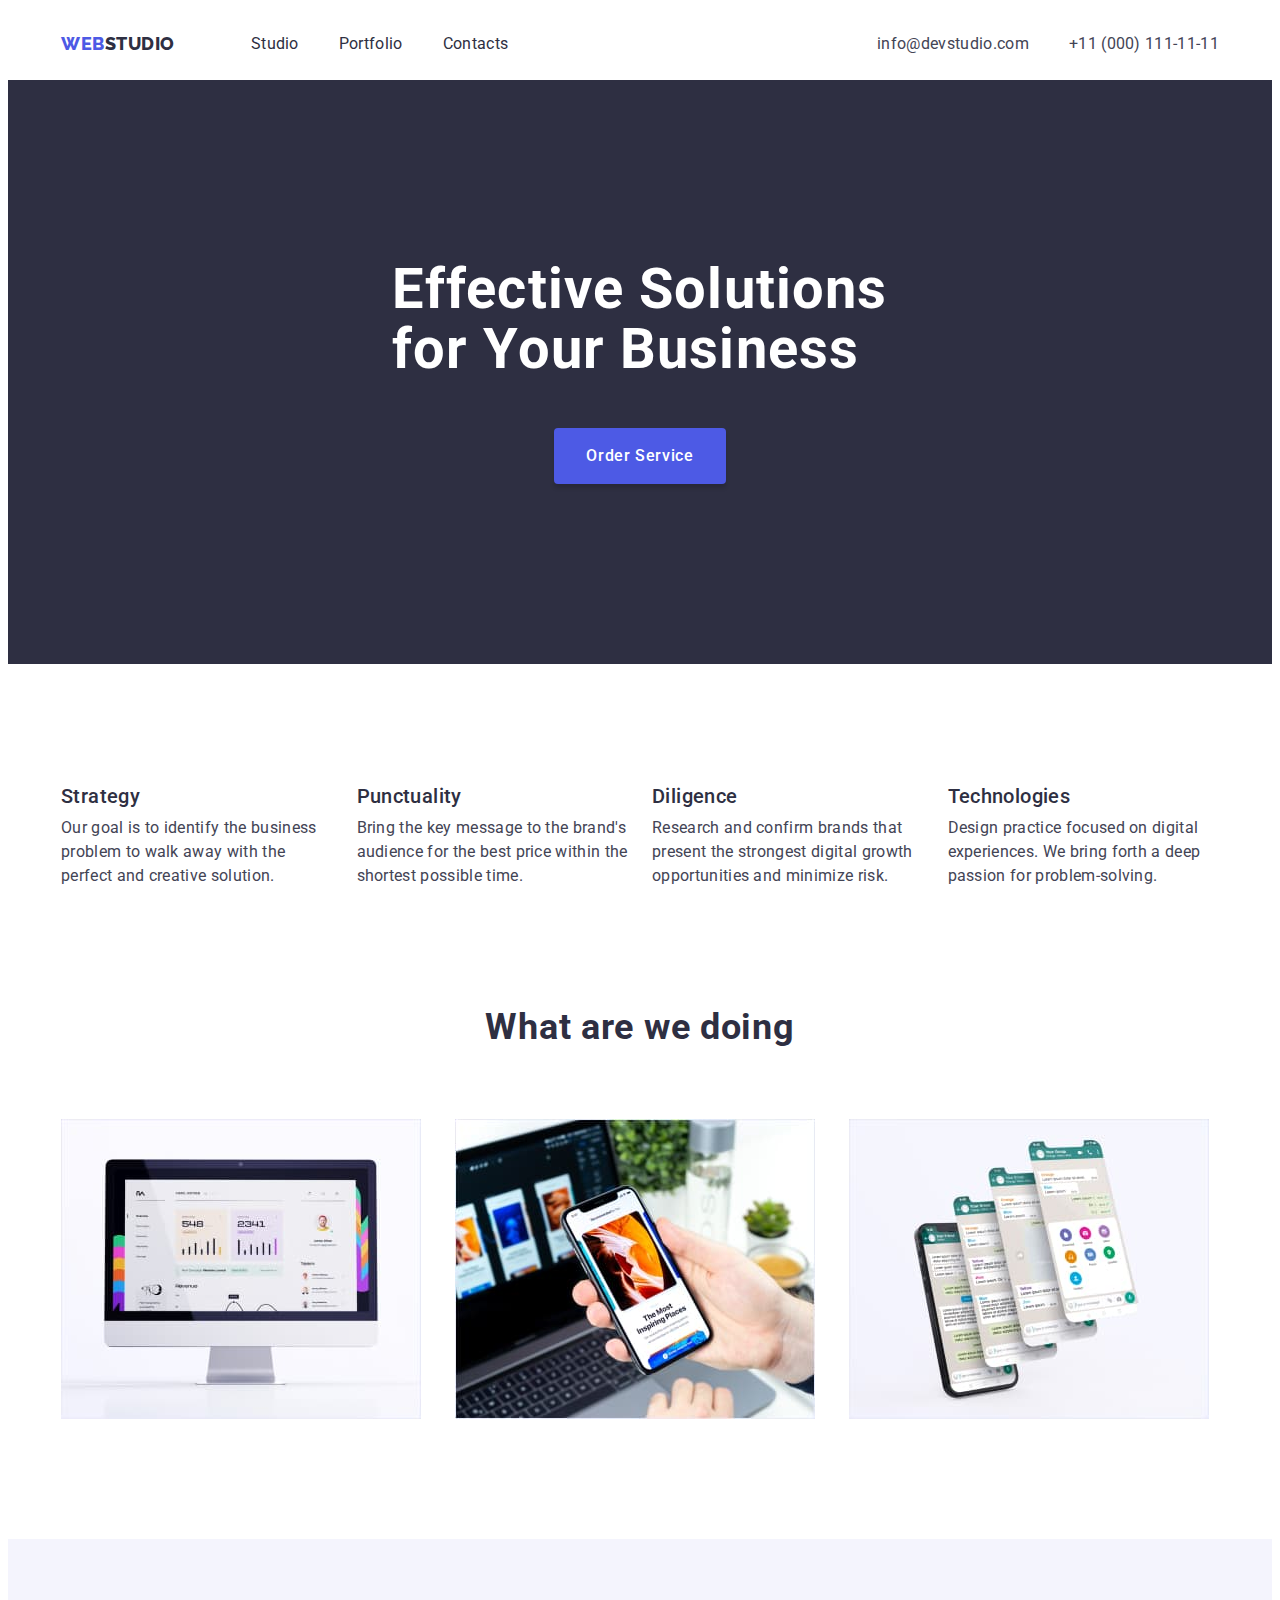
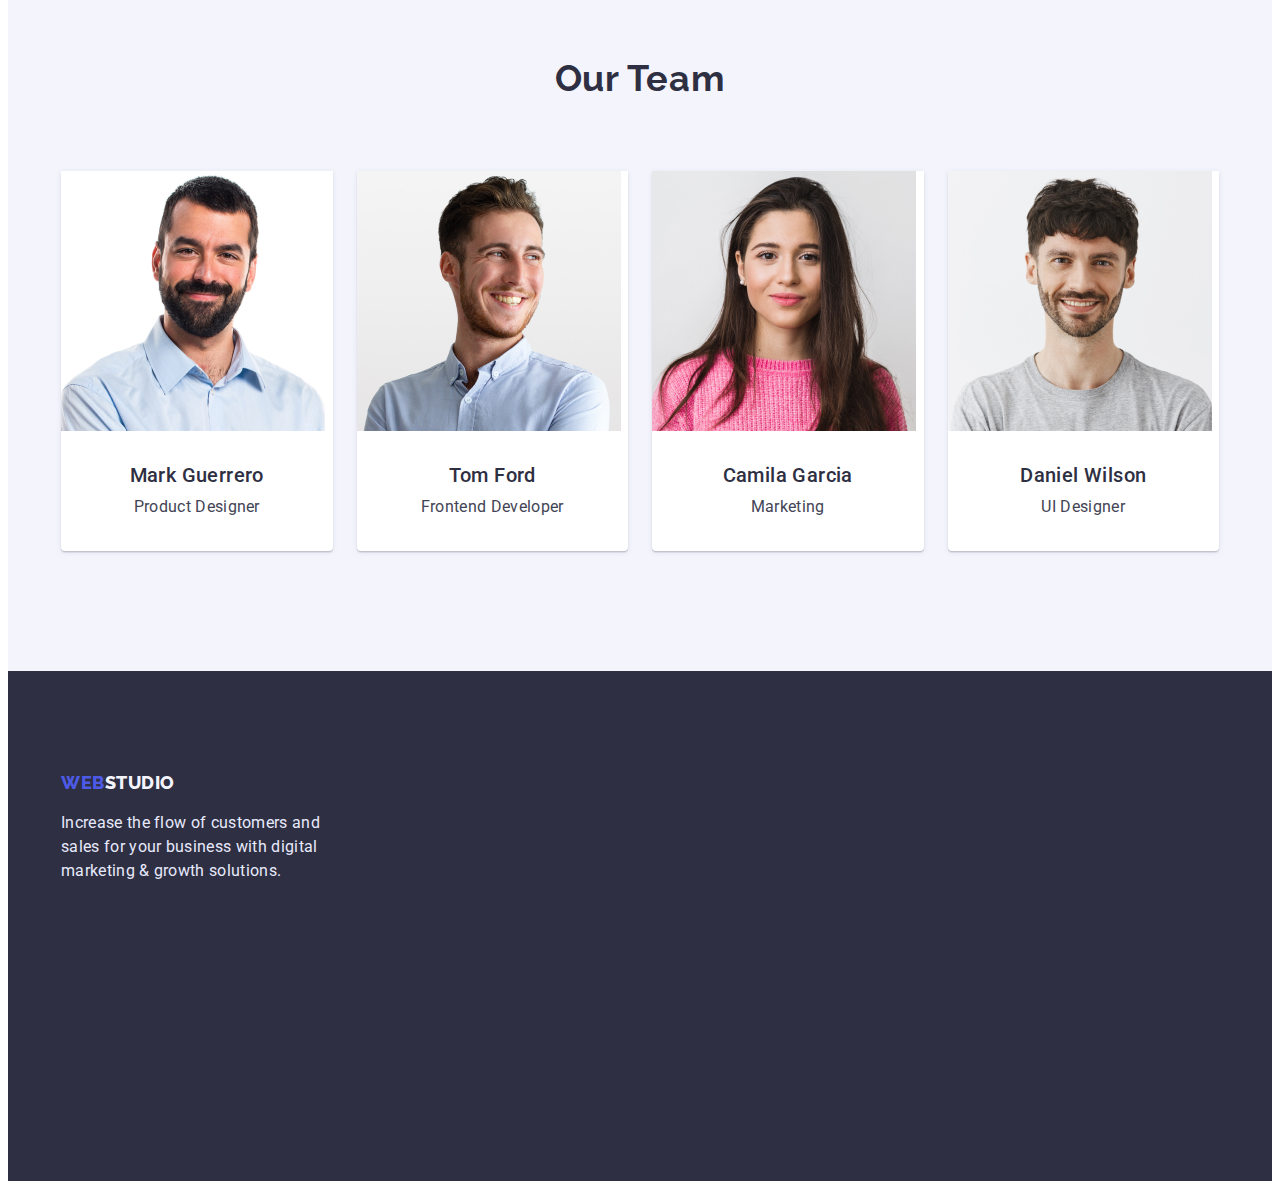
<file: index.html>
<!DOCTYPE html>
<html lang="en">
  <head>
    <meta charset="UTF-8" />
    <meta http-equiv="X-UA-Compatible" content="IE=edge" />
    <meta name="viewport" content="width=device-width, initial-scale=1.0" />
    <title>Web Studio</title>
    <link rel="stylesheet" href="https://cdnjs.cloudflare.com/ajax/libs/modern-normalize/1.1.0/modern-normalize.min.css" integrity="sha512-wpPYUAdjBVSE4KJnH1VR1HeZfpl1ub8YT/NKx4PuQ5NmX2tKuGu6U/JRp5y+Y8XG2tV+wKQpNHVUX03MfMFn9Q==" crossorigin="anonymous" referrerpolicy="no-referrer" />
    <link rel="preconnect" href="https://fonts.googleapis.com">
<link rel="preconnect" href="https://fonts.gstatic.com" crossorigin>
<link href="https://fonts.googleapis.com/css2?family=Raleway:wght@800&family=Roboto:wght@400;500;700;900&display=swap" rel="stylesheet">
<link rel="stylesheet" href="./css/style.css">
  </head>
  <body>
    <!-- header -->
    <header class="header">
      <div class="container">
        <div class="header-container">
          <nav class="header-navigation">
                <a href="./index.html" class="header-logo logo"><span class="header-small-logo">Web</span>Studio</a>
                <ul class="header-list list">
                  <li class="header-item"><a href="./index.html" class="header-link">Studio</a></li>
                  <li class="header-item"><a href="./portfolio.html" class="header-link">Portfolio</a></li>
                  <li class="header-item"><a href="" class="header-link">Contacts</a></li>
                </ul>
          </nav>
          <address>
              <ul class="header-adress list">
                <li><a href="mailto:info@devstudio.com" target="_blank" class="header-mailto list">info@devstudio.com</a></li>
                <li><a href="tel:+110001111111" class="header-tel list">+11 (000) 111-11-11</a></li>
              </ul>
          </address>
        </div>
      </div>
    </header>
    <!-- hero -->
    <main>
      <section class="hero">
        <div class="container">
          <h1 class="hero-title">
          Effective Solutions for Your Business
          </h1>
       
        <button type="button" class="hero-btn btn">Order Service</button>
        </div>
      </section>
      <!-- Feature -->
      <section class="section feature">
        <div class="container">
          <h2 class="visually-hidden">Our methods</h2>
            <ul class="feature-list list">
              <li class="feature-item">
                <h3 class="feature-subtitle subtitle">Strategy</h3>
                <p class="feature-description description">
                  Our goal is to identify the business problem to walk away with the perfect and creative solution.
                </p>
              </li>

              <li class="feature-item">
                <h3 class="feature-subtitle subtitle">Punctuality</h3>
                <p class="feature-description description">
              Bring the key message to the brand's audience for the best price
              within the shortest possible time.
                </p>
              </li>

              <li class="feature-item">
                <h3 class="feature-subtitle subtitle">Diligence</h3>
                <p class="feature-description description">
              Research and confirm brands that present the strongest digital
              growth opportunities and minimize risk.
                </p>
              </li>

              <li class="feature-item">
                <h3 class="feature-subtitle subtitle">Technologies</h3>
                 <p class="feature-description description">
              Design practice focused on digital experiences. We bring forth a
              deep passion for problem-solving.
                 </p>
              </li>
            </ul>
        </div>
      </section>
      <!-- benefits -->
      <section class="section benefits">
        <div class="container">
            <h2 class="benefits-title section-title">What are we doing</h2>
                    <ul class="benefits-list list">
                        <li class="benefits-item">
                            <img src="./images/photo_1.jpg" alt="photo monitor" width="360" />
                        </li>

                        <li class="benefits-item">
                            <img src="./images/photo_2.jpg" alt="phone and laptop" width="360" />
                        </li>

                        <li class="benefits-item">
                            <img src="./images/photo_3.jpg" alt="phone screen" width="360" />
                        </li>
                    </ul>
        </div>
      </section>
      <!-- our team -->
      <section class="section team">
        <div class="container">
          <h2 class="team-title title section-title">Our Team</h2>
            <ul class="team-list list">

              <li class="team-item">
                <img
                  src="./images/team_photo1.jpg"
                  alt="Mark Guerrero photo"
                  width="264"
                />
                <h3 class="team-subtitle subtitle">Mark Guerrero</h3>
                <p class="team-description description">Product Designer</p>
              </li>

              <li class="team-item">
                <img
                  src="./images/team_photo2.jpg"
                  alt="Tom Ford photo"
                  width="264"
                />
                <h3 class="team-subtitle subtitle">Tom Ford</h3>
                <p class="team-description description">Frontend Developer</p>
              </li>

              <li class="team-item">
                <img
                  src="./images/team_photo3.jpg"
                  alt="Camila Garcia photo"
                  width="264"
                />
                <h3 class="team-subtitle subtitle">Camila Garcia</h3>
                <p class="team-description description">Marketing</p>
              </li>

              <li class="team-item">
                <img
                  src="./images/team_photo4.jpg"
                  alt="Daniel Wilson photo"
                  width="264"
                />
                <h3 class="team-subtitle subtitle">Daniel Wilson</h3>
                <p class="team-description description">UI Designer</p>
              </li>

            </ul>
        </div>
      </section>
    </main>
    <!-- footer -->
    <footer class="footer">
        <div class="container">
              <a href="./index.html" class="footer-logo logo"><span class="footer-small-logo">Web</span>Studio</a>
                <p class="footer-description description">
                  Increase the flow of customers and sales for your business with digital marketing & growth solutions.
                </p>
        </div>
    </footer>
  </body>
</html>
</file>
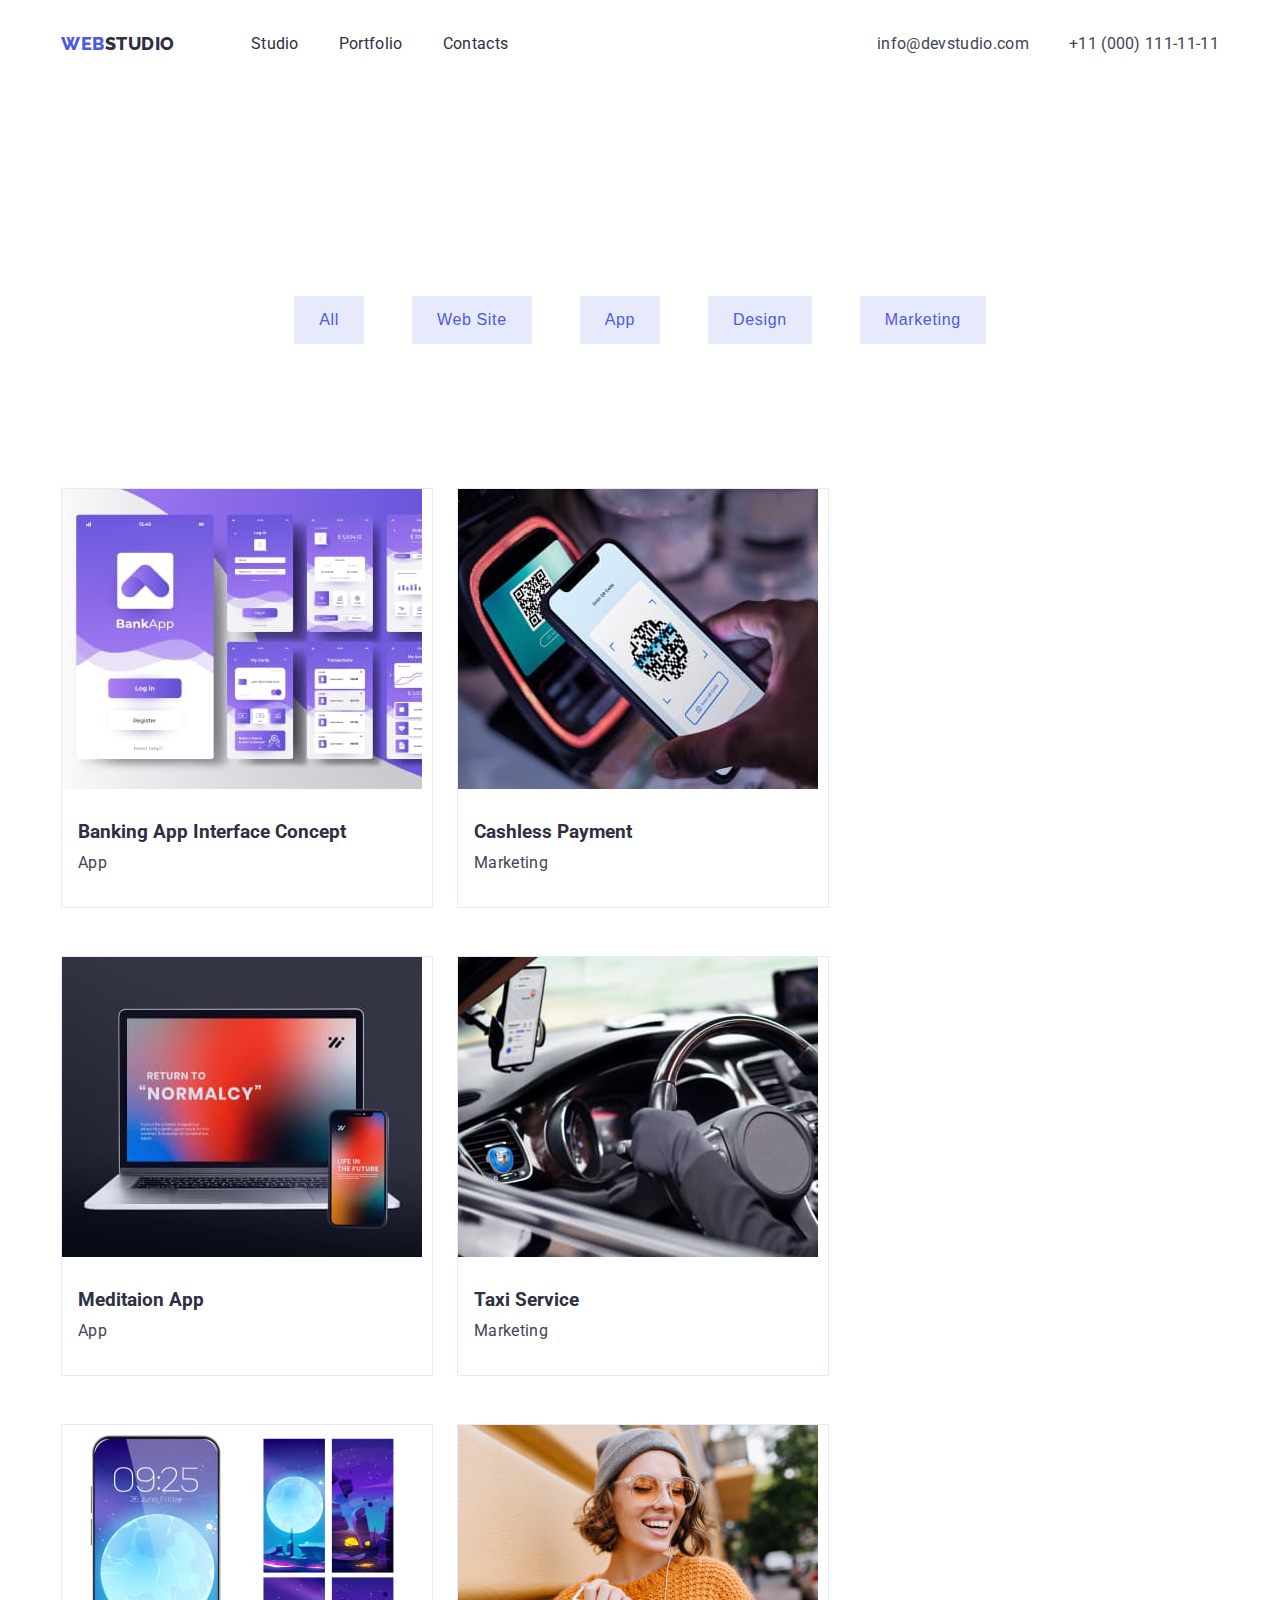
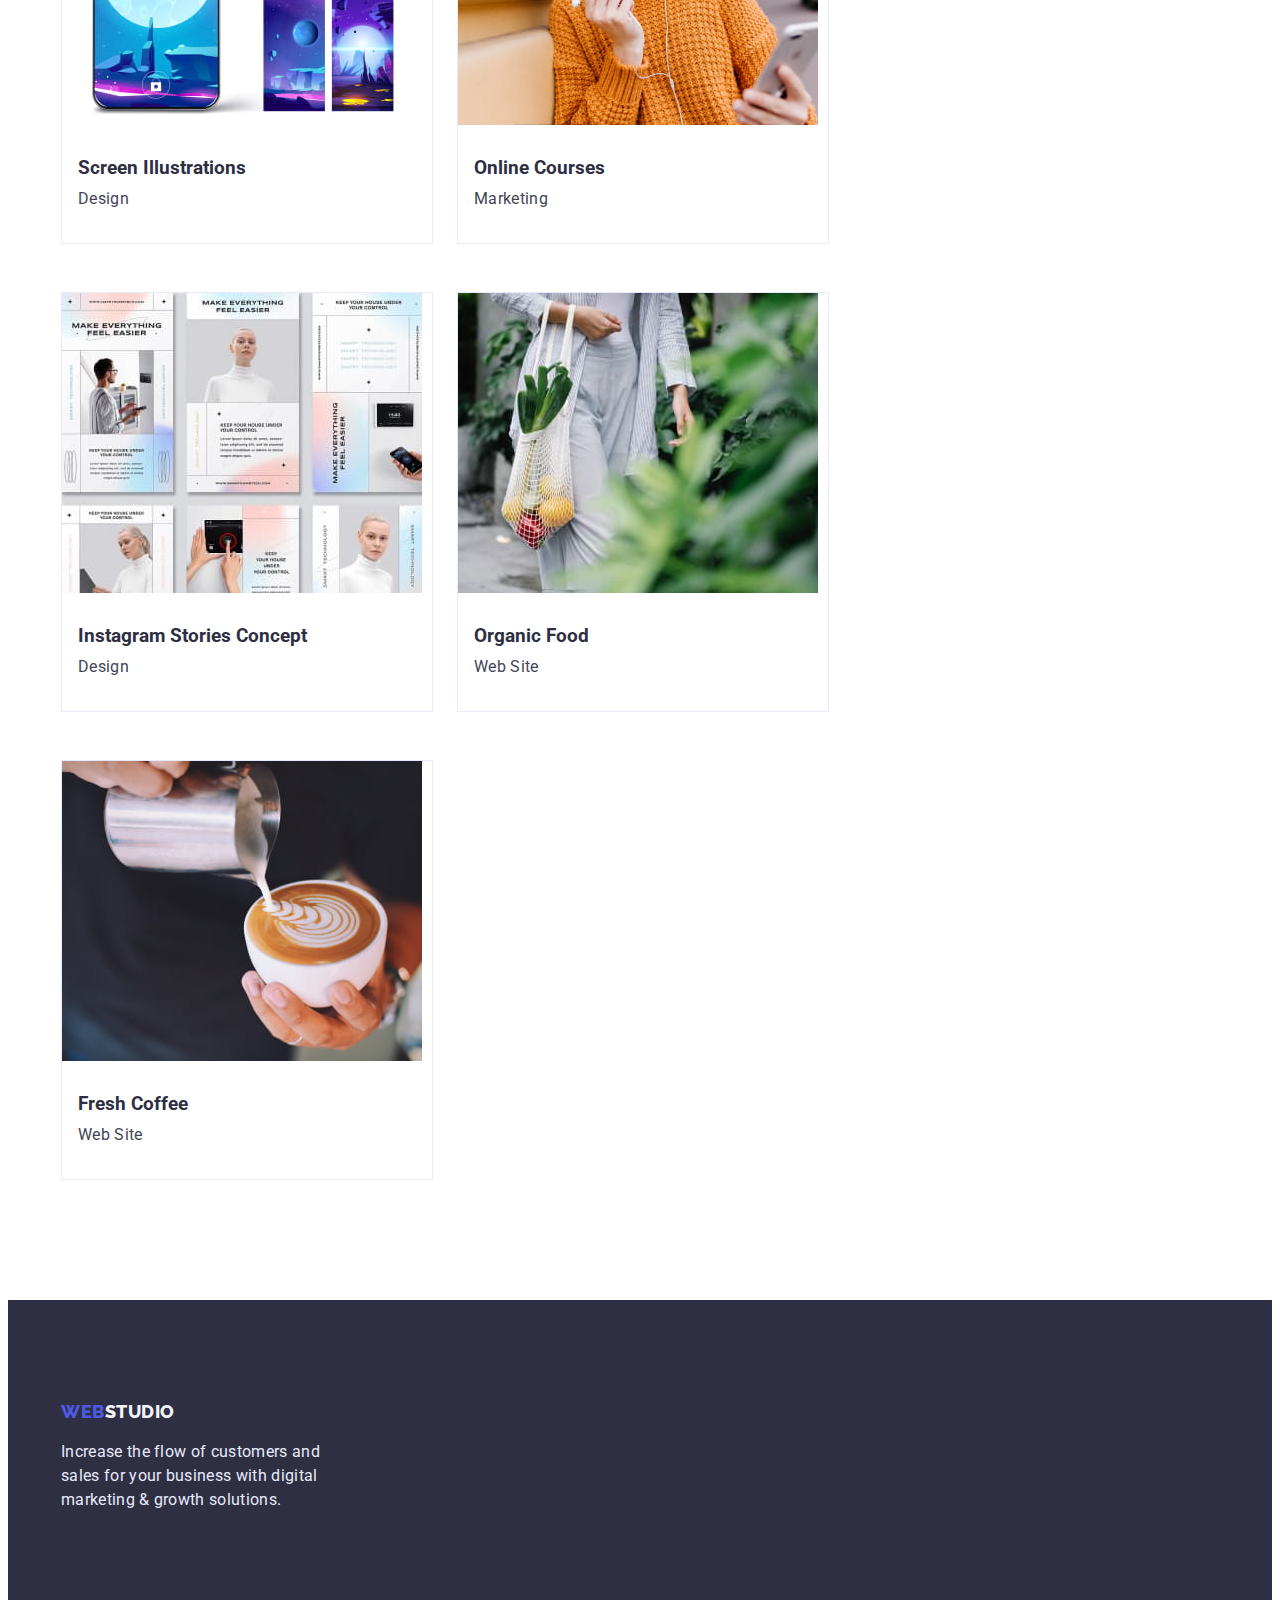
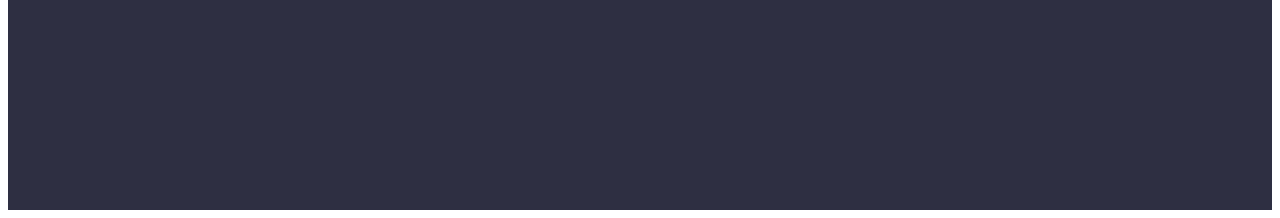
<file: portfolio.html>
<!DOCTYPE html>
<html lang="en">
<head>
    <meta charset="UTF-8">
    <meta http-equiv="X-UA-Compatible" content="IE=edge">
    <meta name="viewport" content="width=device-width, initial-scale=1.0">
    <title>Web Studio</title>
    <link rel="stylesheet" href="https://cdnjs.cloudflare.com/ajax/libs/modern-normalize/1.1.0/modern-normalize.min.css" integrity="sha512-wpPYUAdjBVSE4KJnH1VR1HeZfpl1ub8YT/NKx4PuQ5NmX2tKuGu6U/JRp5y+Y8XG2tV+wKQpNHVUX03MfMFn9Q==" crossorigin="anonymous" referrerpolicy="no-referrer" />
    <link rel="preconnect" href="https://fonts.googleapis.com">
<link rel="preconnect" href="https://fonts.gstatic.com" crossorigin>
<link href="https://fonts.googleapis.com/css2?family=Raleway:wght@800&family=Roboto:wght@400;500;700;900&display=swap" rel="stylesheet">
<link rel="stylesheet" href="./css/style.css">
</head>
<body>
    <!-- header -->
    
    <header class="header">
          <div class="container">
            <div class="header-container">
                <nav class="header-navigation">
                  <a href="./index.html" class="header-logo logo"><span class="header-small-logo">Web</span>Studio</a>
                <ul class="header-list list">
                  <li class="header-item"><a href="./index.html" class="header-link">Studio</a></li>
                  <li class="header-item"><a href="./portfolio.html" class="header-link">Portfolio</a></li>
                  <li class="header-item"><a href="" class="header-link">Contacts</a></li>
                </ul>
                </nav>
                  <address>
                      <ul class="header-adress list">
                          <li><a href="mailto:info@devstudio.com" target="_blank" class="header-mailto list">info@devstudio.com</a></li>
                          <li><a href="tel:+110001111111" class="header-tel list">+11 (000) 111-11-11</a></li>
                      </ul>
                  </address>
            </div>
          </div>
    </header>
    <!-- main -->
    <main>
        <section class="section">
          <div class="container">
                  <!-- project cards -->
              <h1 class="visually-hidden">Project cards</h1>
            <ul class="projects-list list">

                <li class="projects-item"> <button type="button" class="projects-btn btn">All</button></li>

                <li class="projects-item"> <button type="button" class="projects-btn btn">Web Site</button></li>

                <li class="projects-item"> <button type="button" class="projects-btn btn">App</button></li>

                <li class="projects-item"> <button type="button" class="projects-btn btn">Design</button></li>

                <li class="projects-item"> <button type="button" class="projects-btn btn">Marketing</button></li>

            </ul>
            
                <!-- portfolio -->
                  <ul class="portfolio-list list">

                        <li class="portfolio-item"><img src="./images/banking_app.jpg" alt="Banking App Interface Concept" width="360">
                          <div class="portfolio-card">
                            <h3 class="porfolio-subtitle">Banking App Interface Concept</h3>
                            <p class="portfolio-description description">App</p>
                          </div> 
                    </li>

                        <li class="portfolio-item"><img src="./images/payment.jpg" alt="Cashless Payment" width="360">
                          <div class="portfolio-card">
                            <h3 class="porfolio-subtitle">Cashless Payment</h3>
                            <p class="portfolio-description description">Marketing</p>
                          </div>
                    </li>

                    <li class="portfolio-item"><img src="./images/meditaion_app.jpg" alt="Meditaion App" width="360">
                      <div class="portfolio-card">
                            <h3 class="porfolio-subtitle">Meditaion App</h3>
                            <p class="portfolio-description description">App</p>
                      </div>
                    </li>

                    <li class="portfolio-item"><img src="./images/taxi_service.jpg" alt="Taxi Service" width="360">
                      <div class="portfolio-card">
                            <h3 class="porfolio-subtitle">Taxi Service</h3>
                            <p class="portfolio-description description">Marketing</p>
                      </div>
                    </li>

                    <li class="portfolio-item"><img src="./images/screen_illustrations.jpg" alt="Screen Illustrations" width="360">
                      <div class="portfolio-card">
                            <h3 class="porfolio-subtitle">Screen Illustrations</h3>
                            <p class="portfolio-description description">Design</p>
                      </div>
                    </li>

                    <li class="portfolio-item"><img src="./images/online_courses.jpg" alt="Online Courses" width="360">
                      <div class="portfolio-card">
                            <h3 class="porfolio-subtitle">Online Courses</h3>
                            <p class="portfolio-description description">Marketing</p>
                      </div>
                    </li>

                    <li class="portfolio-item"><img src="./images/instagram_concept.jpg" alt="Instagram Stories Concept" width="360">
                      <div class="portfolio-card">
                            <h3 class="porfolio-subtitle">Instagram Stories Concept</h3>
                            <p class="portfolio-description description">Design</p>
                      </div>
                    </li>

                    <li class="portfolio-item"><img src="./images/organik_food.jpg" alt="Organic Food" width="360">
                      <div class="portfolio-card">
                            <h3 class="porfolio-subtitle">Organic Food</h3>
                            <p class="portfolio-description description">Web Site</p>
                      </div>
                    </li>

                    <li class="portfolio-item"><img src="./images/fresh_coffee.jpg" alt="Fresh Coffee" width="360">
                      <div class="portfolio-card">
                            <h3 class="porfolio-subtitle">Fresh Coffee</h3>
                    <p class="portfolio-description description">Web Site</p>
                      </div>
                    </li>

                  </ul>
          </div>        
        </section>
    </main> 
    
    <!-- footer -->
    <footer class="footer">
      <div class="container">
         <a href="./index.html" class="footer-logo logo"><span class="footer-small-logo">Web</span>Studio</a>
        <p class="footer-description description">
          Increase the flow of customers and sales for your business with digital marketing & growth solutions.
        </p>
        </div>
    </footer>
  </body>
</html>
</file>
<file: css/style.css>
:root {
    --main-title-color: #FFFFFF;
    --accent-color: #2E2F42;
    --adress-color: #434455;
    --description-color: #434455;
    --background-color: #2E2F42;
    --background-secondary-color: #FFFFFF; 
    --background-team-color: #F4F4FD;
    --background-button-color: #4D5AE5;
    --secondary-button-color: #E7E9FC;  
    --logo-color: #4D5AE5;
    --color-button: #FFFFFF;
    --link-color: #2E2F42;
    --hover-color: #4D5AE5;
    --footer-description-color: #E7E9FC;
    --footer-logo-color: #F4F4FD;
    --secondary-font: 'Raleway', sans-serif;
    --padding-top: 120px;
}

h1,
h2,
h3,
h4,
h5,
h6,
p {
    margin: 0;
}

ul {
    margin: 0;
    padding: 0;
}

body{
    font-family: 'roboto', sans-serif;
    }

    .container {
        /* outline: 1px solid red; */
        max-width: 1158px;
        margin: 0 auto;
        padding-left: 15px;
        padding-right: 15px;
    }
   

.list{
    list-style: none;
    
    }

a{
  text-decoration: none;
    }

.title{
font-family: var(--secondary-font);
font-weight: 700;
font-size: 36px;    
line-height: 1.1;
letter-spacing: 0.02em;
    }

.subtitle{
    font-size: 20px;
    line-height: 1.2;
    font-weight: 500;
    letter-spacing: 0.02em;
}
.description{
font-size: 16px;
line-height: 1.5;
letter-spacing: 0.02em;
}

.logo{
    font-family: 'Raleway';
    font-size: 18px;
    line-height: 1.33;
    font-weight: 800;
    letter-spacing: 0.03em;
    text-transform: uppercase;
}
.btn{
    font-size: 16px;
    font-weight: 500;
    line-height: 1.5;
    letter-spacing: 0.04em;
    cursor: pointer; 
}

.section {
    padding: var(--padding-top) 0;
}

.section-title {
font-weight: 700;
font-size: 36px;
line-height: 1.1;
text-align: center;
letter-spacing: 0.02em;
}

.portfolio-card {
    padding: 32px 16px;
}

.visually-hidden {
  position: absolute;
  width: 1px;
  height: 1px;
  margin: -1px;
  border: 0;
  padding: 0;
  
  white-space: nowrap;
  clip-path: inset(100%);
  clip: rect(0 0 0 0);
  overflow: hidden;
}
.list {
 color: var(--adress-color);
}

img{
    display: block;
    max-width: 100%;
    height: auto;
}



/* ----header----- */
.header {
    background-color: var(--background-secondary-color);
}

   .header-container{
        display: flex;
        align-items: center;
        justify-content: space-between;
}

.header-navigation {
    display: flex;
    padding-top: 24px;
    padding-bottom: 24px; 
}

.header-logo {

   color: var(--accent-color);

   margin-right: 76px;
}
.header-small-logo{
color: var(--logo-color);
}
.header-list {
  font-size: 16px;
  line-height: 1.5;
  letter-spacing: 0.02em;
  color: var(--accent-color);
  display: flex;
  gap: 40px;
  }

.header-item {
    background: var(--background-secondary-color);
    display: flex;
    gap: 40px;
}

.header-item:last-child {
  /* margin-right: 332px; */
}
.header-link{
font-size: 16px;
line-height: 1.5;
letter-spacing: 0.02em;

color: var(--link-color);

}
.header-link:hover,
.header-link:focus {

    color: var(--hover-color); 
}

.header-adress {

font-style: normal;
font-size: 16px;
line-height: 1.5;
letter-spacing: 0.02em;
color: var(--description-color);
display: flex;
gap: 40px;

}

.header-mailto{ 
    gap: 40px; 
}

.header-tel {

}
.header-mailto:hover,
.header-mailto:focus{

color: var(--hover-color);

}

.header-tel:hover,
.header-tel:focus{
color: var(--hover-color);
}

/* ---------------hero------------ */
.hero {
    background-color: var(--background-color);
    /* height: 600px; */
    /* width: 1440px; */
    margin-left: auto;
    margin-right: auto;
    padding: 180px 0;
}

.hero-title {   
font-size: 56px;
line-height: 1.07;
letter-spacing: 0.02em;
color: var(--main-title-color);
width: 496px;
margin-left: auto;
margin-right: auto;
margin-bottom: 48px;

}

.hero-btn {
 font-family: inherit;
 color: var(--color-button);
background-color: var(--background-button-color);
border-radius: 4px;
padding: 16px 32px;
box-shadow: 0px 4px 4px rgba(0, 0, 0, 0.15);
display: block;
margin: 0 auto;
text-align: center;
border: none;
}

.btn:hover .btn:focus{
    color: var(--hover-color);
    }


/* -------------------feature--------------- */
.feature {
    padding-bottom: 0;
    
}

.feature-list {
    display: flex;
    gap: 24px;
    flex-wrap: wrap;
}

.feature-item {
    flex-basis: calc((100% - 72px) / 4);
    
}

.feature-subtitle {
    font-weight: 500;
    font-size: 20px;
    line-height: 24px;
    color: var(--accent-color);
    margin-bottom: 8px;
}

.feature-description {
color: var(--description-color);
}

/* --------------benefits------------ */
.benefits {
  /* padding-bottom: 120px;  */
}

.benefits-title {
color: var(--accent-color);
text-align: center;
margin-bottom: 72px;


}

.benefits-list {
     display: flex;
     flex-wrap: wrap;
     gap: 24px;
}
.benefits-item {
     
    flex-basis: calc((100% - 48px) / 3);
}
 /* ------------team--------------- */
.team {
    background-color: var(--background-team-color);
}
.team-title {

color: var(--accent-color);

margin-bottom: 72px;
}
.team-list {
    display: flex;
    gap: 24px;
    flex-wrap: wrap;
}

.team-item {
    background: var(--background-secondary-color);
    box-shadow: 0px 1px 6px rgba(46, 47, 66, 0.08), 0px 1px 1px rgba(46, 47, 66, 0.16), 0px 2px 1px rgba(46, 47, 66, 0.08);
    border-radius: 0px 0px 4px 4px;
    flex-basis: calc((100% - 72px) / 4);
    min-width: 250px;
}

.team-subtitle {
    color: var(--accent-color);
    margin-bottom: 8px;
    margin-top: 32px;
    text-align: center;
}
.team-description {
    color: var(--description-color); 
    text-align: center;
    padding-bottom: 32px;
}


.footer {
    min-height: 310px;
    /* width: 1440px; */
    /* margin-left: auto;
    margin-right: auto; */
    background-color: var(--background-color);
    /* display: flex; */
    /* align-items: center; */
    padding: 100px 0;
}


.footer-logo {
    color: var(--footer-logo-color);
      

    
}

.footer-small-logo {
    color: var(--logo-color);
    
}

.footer-description{
    color: var(--footer-description-color);
    margin-top: 16px;
    width: 264px;
    display: flex;
    align-items: center;
}


/* ------project cards-------- */
.projects-list {
        display: flex;
        justify-content: center;
        flex-wrap: wrap;
        gap: 24px;
        margin-bottom: 72px;
}

.projects-item {
    padding-top: 96px;
    padding-bottom: 72px;
    padding-right: 24px;
}

.projects-item:last-child{
     padding-right: 0;
}

.projects-btn {
    color: var(--background-button-color);
    background-color: var(--secondary-button-color);
    padding: 11px 24px;
    border: 1px solid #E7E9FC;
}

.projects-list .projects-btn:hover,
.projects-list .projects-btn:focus {
    color: var(--secondary-button-color);
    background-color: var(--background-button-color);
    }
 
/* ---------portfolio---------- */
.portfolio-list {
    display: flex;
    flex-wrap: wrap;
    row-gap: 48px;
    column-gap: 24px;
    /* margin-bottom: 120px; */
}

.portfolio-item {
    background: var(--background-secondary-color);
    flex-basis: calc((100% - 48px) / 3);
    border: 1px solid #E7E9FC;
}
  
.porfolio-subtitle {
    color: var(--accent-color);
   
}

.portfolio-description {
 color: var(--description-color);
 margin-top: 8px;

}
</file>
